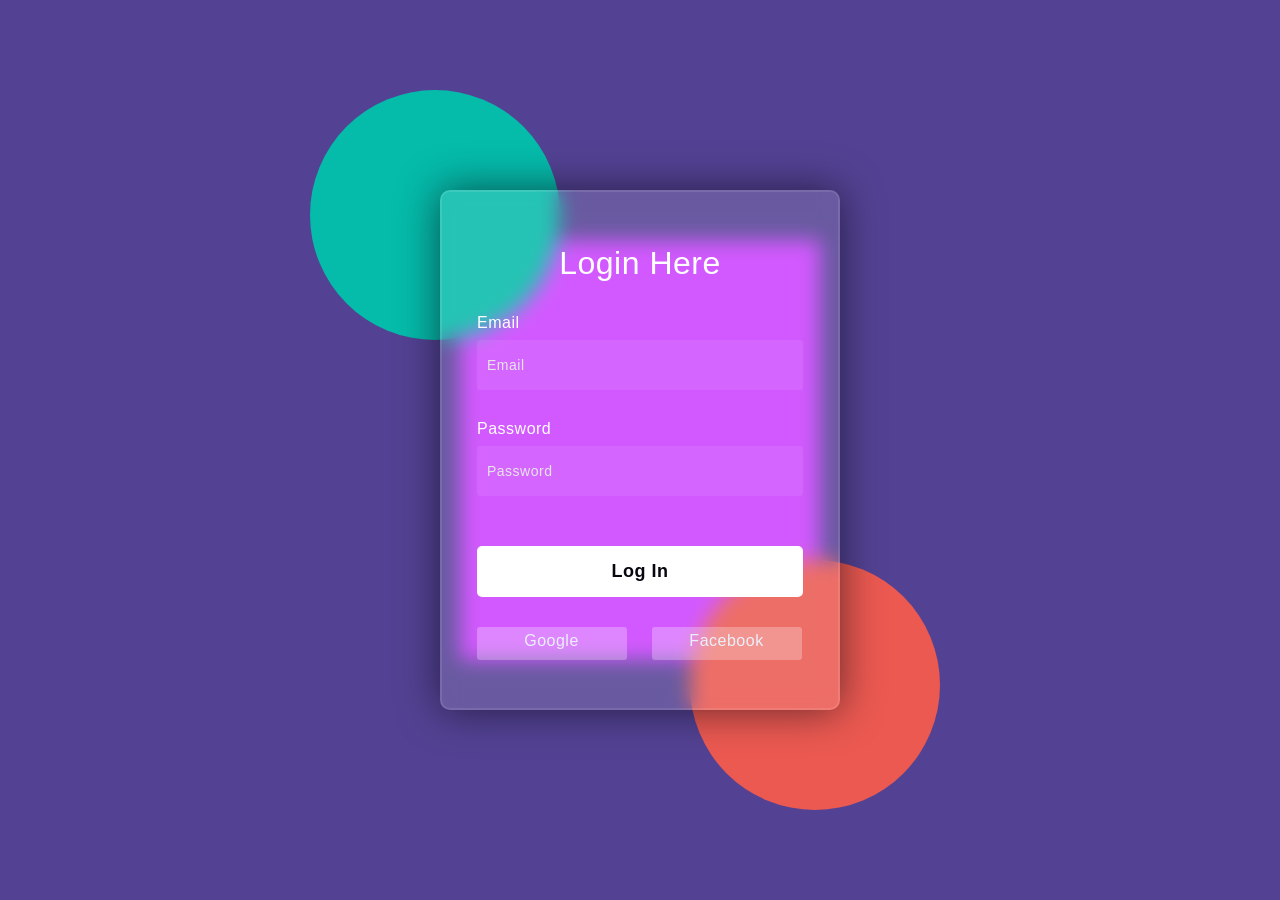
<file: login.html>
<!DOCTYPE html>
<html lang="en">
<head>
    <meta charset="UTF-8">
    <meta name="viewport" content="width=device-width, initial-scale=1.0">
    <title>Login Page</title>
    <link rel="stylesheet" href="styles.css">
</head>
<body>
    <div class="background">
        <div class="shape"></div>
        <div class="shape"></div>
    </div>
    
    <!-- Login Form -->
    <form id="login-form">
        <h3>Login Here</h3>
        <label for="email">Email</label>
        <input type="email" placeholder="Email" id="email" name="email" required>
        <label for="password">Password</label>
        <input type="password" placeholder="Password" id="password" name="password" required>
        <button id="loginButton" type="submit">Log In</button>
        <div class="social">
            <div class="go"><i class="fab fa-google"></i> Google</div>
            <div class="fb"><i class="fab fa-facebook"></i> Facebook</div>
        </div>
    </form>

    <!-- Error message and registration link will be dynamically inserted here -->
    <div id="error-message"></div>
    <div id="registration-link"></div>

    <script>
        // Redirect to portfolio.html when login button is clicked
        document.getElementById('login-form').addEventListener('submit', function(e) {
            e.preventDefault(); // Prevent form submission (page reload)

            // Redirect to portfolio.html
            window.location.href = 'portfolio.html'; 
        });
    </script>
</body>
</html>
</file>
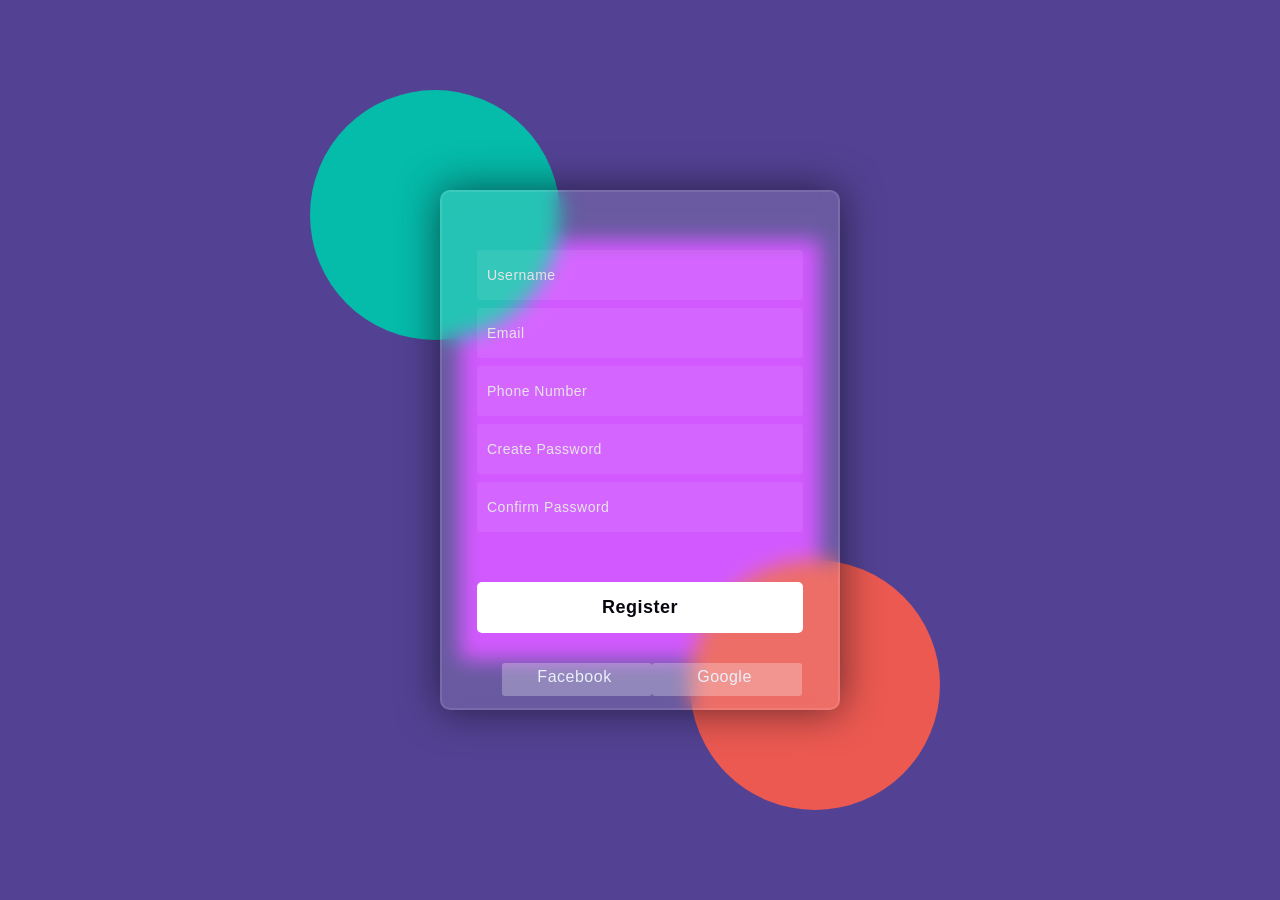
<file: register.html>
<!DOCTYPE html>
<html lang="en">
<head>
    <meta charset="UTF-8">
    <meta name="viewport" content="width=device-width, initial-scale=1.0">
    <title>Registration Page</title>
    <link rel="stylesheet" href="styles.css"> <!-- Replace with your static file path -->
    <script src="scripts.js"></script> <!-- Replace with your static file path -->
</head>
<body>
    <div class="background">
        <div class="shape"></div>
        <div class="shape"></div>
    </div>
    <form id="registerForm" action="/register" method="post">
        <div class="row">
            <input type="text" name="username" placeholder="Username" class="login-input">
            <input type="email" name="email" placeholder="Email" class="login-input">
        </div>
        <input type="tel" name="phone" placeholder="Phone Number" class="login-input">
        <div class="row">
            <input type="password" name="password" placeholder="Create Password" class="login-input">
            <input type="password" name="confirm_password" placeholder="Confirm Password" class="login-input">
        </div>
        <button type="submit">Register</button>
        <div class="social">
            <div class="fb">Facebook</div>
            <div>Google</div>
        </div>
    </form>
    <!-- Popup for displaying flash messages -->
    <div id="depositPopup" class="popup" style="display: none;">
        <div class="popup-content">
            <p id="message">REQUEST SENT!</p>
        </div>
    </div>
    <!-- Flash Messages Section -->
    <div id="flashMessages" style="display: none;">
        <div class="alert">Sample Flash Message</div>
    </div>
</body>
</html>
</file>
<file: styles.css>
/* styles.css */
html {
    height: 100%;
    overflow: hidden;
    width: 100%;
}

body {
    height: 100%;
    overflow-x: hidden;
    overflow-y: auto;
    width: 100%;
}



body {
    background: linear-gradient(to top, #c471f5 0%, #fa71cd 100%);
    color: #FFFFFF; /* Ensure text is readable against the dark background */
    font-family: Arial, sans-serif;
    margin: 0;
    padding: 0;
    height: 100vh; /* Ensure the gradient covers the full viewport height */
}

.navbar {
    position: fixed;
    top: 0;
    left: 0;
    width: 100%;
    z-index: 1000; /* Ensure it's above other content */
    background-color: #262626; /* Darker shade for the navbar */
    display: flex;
    justify-content: space-between;
    align-items: center;
    padding: 20px;
}

.navbar a, .navbar button {
    color: #FFFFFF;
    text-decoration: none;
    margin-right: 15px;
}

.nav-item {
    display: inline-block;
    padding: 10px 20px;
    background-color: #673AB7;
    color: #FFFFFF;
    text-decoration: none;
    border-radius: 5px;
    transition: background-color 0.3s ease;
}

.nav-item:hover {
    background-color: #512DA8; /* Darker purple on hover */
}

.register-button {
    background-color: #673AB7; /* Purple background */
    color: #FFFFFF; /* White text */
    /* Add other styles as needed */
}


.btn {
    background-color: #673AB7; /* Purple theme */
    color: #FFFFFF;
    border: none;
    padding: 10px 20px;
    cursor: pointer;
    transition: background-color 0.3s ease;
}

.btn:hover {
    background-color: #512DA8; /* Darker purple on hover */
}

/* Home section */
#home {
    position: relative;
    width: 100%;
    height: 100vh; /* Adjust as needed */
    overflow: hidden;
    padding-top: 60px; /* Adjust based on the height of your menu bar */
}

.overlay {
    position: absolute;
    top: 0;
    left: 0;
    width: 100%;
    height: 100%;
    background: rgba(0, 0, 0, 0.5); /* Semi-transparent black overlay */
    display: flex;
    justify-content: center;
    align-items: center;
    flex-direction: column;
}

#myVideo {
    position: absolute;
    top: 0;
    left: 0;
    width: 100%;
    height: 100%;
    object-fit: cover; /* Ensure the video covers the entire area */
    z-index: -1; /* Ensure the video is behind the content */
}

.content {
    color: #fff;
    text-align: center;
    z-index: 1;
}

.content h1, .content h2 {
    margin: 0;
}

/* About Us section */
#about {
    background-color: #663dff;
    background-image: linear-gradient(319deg, #663dff 0%, #aa00ff 37%, #cc4499 100%);
    color: #FFFFFF; /* Ensure text is readable against the dark background */
    height: 100vh; /* Adjust as needed */
    padding: 40px 0; /* Adjust as needed */
}


.container {
    max-width: 960px;
    margin: 0 auto;
    padding: 0 15px;
}

.about-container {
    display: flex;
    flex-direction: column;
    align-items: center;
    justify-content: center;
    padding: 40px 0;
}

.about-heading {
    text-align: center;
    margin-bottom: 20px;
}

.about-content {
    display: flex;
    justify-content: space-between;
    align-items: center;
    width: 100%;
    max-width: 960px; /* Adjust as needed */
    margin: 0 auto;
}

.about-content p {
    flex: 1;
    margin-right: 20px;
}

.about-video {
    flex: 1;
    max-width: 50%; /* Adjust as needed */
}
/* Define the zoom-in animation */
@keyframes zoomIn {
    from {
        opacity: 0;
        transform: scale(0.5);
    }
    to {
        opacity: 1;
        transform: scale(1);
    }
}

/* Define the floating animation */
@keyframes float {
    0% {
        transform: translateY(0);
    }
    50% {
        transform: translateY(-10px);
    }
    100% {
        transform: translateY(0);
    }
}
.about-heading, .about-content p {
    animation: zoomIn 1s ease-out;
}

.about-video {
    animation: float 2s ease-in-out infinite;
}
.animate .about-heading, .animate .about-content p {
    animation: zoomIn 1s ease-out forwards;
}

.animate .about-video {
    animation: float 2s ease-in-out infinite;
}

/*CONATCT US */
body {
    font-family: Arial, sans-serif;
    color: #333;
    background: #101224;
}

/*---------------------------INFO SECTION -----------------------------------------*/
#gradient-section {
    background-color: #663dff;
    background-image: linear-gradient(319deg, #663dff 0%, #aa00ff 37%, #cc4499 100%);    /* Additional styling as needed */
    color: whitesmoke;
    padding-bottom: 50px;
    padding-top: 150px;
}

.container-258 {
    display: flex;
    flex-direction: row;
    box-sizing: border-box;
  }

  .container-265 {
    margin: 0 4.6px 9px 0;
    display: flex;
    flex-direction: row;
    justify-content: space-between;
    width: 1229.2px;
    box-sizing: border-box;
  }

  .container-257 {
    display: flex;
    flex-direction: row;
    box-sizing: border-box;
  }

  .container-249 {
    display: flex;
    flex-direction: row;
    box-sizing: border-box;
  }

  .container-255 {
    margin: 0 23.7px 135.5px 0;
    display: flex;
    flex-direction: row;
 
 
    box-sizing: border-box;
  }

  .section-150000 {
    margin: 8px 0 4px 0;
    display: inline-block;
    overflow-wrap: break-word;
    font-family: 'Roboto';
    font-weight: 700;
    font-size: 36px;
    line-height: 1;
    color: whitesmoke;
    padding-left: 40px;
  }

  .section-150 {
    margin: 8px 0 4px 0;
    display: inline-block;
    overflow-wrap: break-word;
    font-family: 'Roboto';
    font-weight: 700;
    font-size: 36px;
    line-height: 1;
    color: whitesmoke;
  }

  .section-60 {
    margin: 8px 0 4px 0;
    display: inline-block;
    overflow-wrap: break-word;
    font-family: 'Roboto';
    font-weight: 700;
    font-size: 36px;
    line-height: 1;
    color: whitesmoke;
  }

  .section-15000000 {
    margin: 8px 0 4px 0;
    display: inline-block;
    overflow-wrap: break-word;
    font-family: 'Roboto';
    font-weight: 700;
    font-size: 36px; /* Match the font size of .section-150000 */
    line-height: 1;
    color: whitesmoke;
    padding-left: 40px; /* Adjust padding as needed */
}


  .section-solutions-deployed-worldwide {
    
    margin-right: 12px;
    width: 350.4px;
    overflow-wrap: break-word;
    font-family: 'Roboto';
    font-weight: 400;
    font-size: 16px;
    line-height: 1.5;
    color: whitesmoke;
    padding-left: 80px;
  }

  .section-partners-worldwide {
    margin-right: 12px;
    width: 350.4px;
    overflow-wrap: break-word;
    font-family: 'Roboto';
    font-weight: 400;
    font-size: 16px;
    line-height: 1.5;
    color: whitesmoke;
    padding-left: 65px;
  }

  .section-countries {
    margin-right: 12px;
    width: 350.4px;
    overflow-wrap: break-word;
    font-family: 'Roboto';
    font-weight: 400;
    font-size: 16px;
    line-height: 1.5;
    color: whitesmoke;
    padding-left: 45px;
  }

  .section-people-impacted {
    margin: 8px 0 4px 0;
    display: inline-block;
    overflow-wrap: break-word;
    font-family: 'Roboto';
    font-weight: 400;
    font-size: 17px; /* Match the font size of .section-solutions-deployed-worldwide */
    line-height: 1.5;
    color: whitesmoke;
    padding-left: 40px; /* Adjust padding as needed */
}


/* Contact Section */
.contact-container {
    display: flex;
    flex-direction: column; /* Stack elements vertically */
    align-items: center; /* Center items horizontally */
    justify-content: center; /* Center items vertically */
    max-width: 1200px;
    margin: 0 auto;
    padding: 20px;
}

.contact-heading {
    margin-bottom: 20px; /* Add some space between the heading and the map */
    color: #FFFFFF;
}

.image-address-container {
    display: flex; /* Use Flexbox for layout */
    justify-content: space-between; /* Align items to the left and right */
    width: 100%; /* Ensure the container takes full width */
    max-width: 1200px; /* Adjust as needed */
    padding: 20px; /* Add some padding around the container */
}

.world-map-container {
    flex: 1; /* Take up all available space on the left */
    max-width: 50%; /* Adjust as needed */
    position: relative;
}

.world-map {
    width: 100%;
    height: auto;
}

.contact-info {
    flex: 1; /* Take up all available space on the right */
    max-width: 50%; /* Adjust as needed */
    padding-left: 250px; /* Add spacing between the map and contact info */
    color: #FFFFFF; /* Ensure text color is white for better contrast */
}

/* ---------------------LOGIN PAGE --------------------------*/
.login-button {
    display: inline-block;
    padding: 10px 20px;
    background-color: #673AB7;
    color: #FFFFFF;
    text-decoration: none;
    border-radius: 5px;
    transition: background-color 0.3s ease;
}

.login-button:hover {
    background-color: #512DA8;
}

*,
*:before,
*:after{
    padding: 0;
    margin: 0;
    box-sizing: border-box;
}
body{
    background-color: #534293;
}
.background{
    width: 360px;
    height: 420px;
    position: absolute;
    transform: translate(-50%,-50%);
    left: 50%;
    top: 50%;
    background-color: #cc41ff ;
}
.background .shape{
    height: 250px;
    width: 250px;
    position: absolute;
    border-radius: 50%;
}

.shape:first-child{
    background: #05bbaa;
    left: -150px;
    top: -150px;
}
.shape:last-child{
    background: #eb5951;
    right: -120px;
    bottom: -150px;
}

form{
    height: 520px;
    width: 400px;
    background-color: rgba(255,255,255,0.13);
    position: absolute;
    transform: translate(-50%,-50%);
    top: 50%;
    left: 50%;
    border-radius: 10px;
    backdrop-filter: blur(10px);
    border: 2px solid rgba(255,255,255,0.1);
    box-shadow: 0 0 40px rgba(8,7,16,0.6);
    padding: 50px 35px;
}

form *{
    font-family: 'Poppins',sans-serif;
    color: #ffffff;
    letter-spacing: 0.5px;
    outline: none;
    border: none;
}

form h3{
    font-size: 32px;
    font-weight: 500;
    line-height: 42px;
    text-align: center;
}

label{
    display: block;
    margin-top: 30px;
    font-size: 16px;
    font-weight: 500;
}
input{
    display: block;
    height: 50px;
    width: 100%;
    background-color: rgba(255,255,255,0.07);
    border-radius: 3px;
    padding: 0 10px;
    margin-top: 8px;
    font-size: 14px;
    font-weight: 300;
}
::placeholder{
    color: #e5e5e5;
}
button{
    margin-top: 50px;
    width: 100%;
    background-color: #ffffff;
    color: #080710;
    padding: 15px 0;
    font-size: 18px;
    font-weight: 600;
    border-radius: 5px;
    cursor: pointer;
}

.social{
    margin-top: 30px;
    display: flex;
  }
  .social div{
    width: 150px;
    border-radius: 3px;
    padding: 5px 10px 10px 5px;
    background-color: rgba(255,255,255,0.27);
    color: #eaf0fb;
    text-align: center;
  }
  .social div:hover{
    background-color: rgba(255,255,255,0.47);
  }
  .social .fb{
    margin-left: 25px;
  }
  .social i{
    margin-right: 4px;
  }

  /* ---------------------------PORTFOLIO PAEG ----------------------------------------------------*/
  /* Ensure the background color for the portfolio page is applied */
  .portfolio-page {
    background-color: #534293;
}

/* Navbar styling */
.portfolio-navbar {
    position: fixed;
    top: 0;
    left: 0;
    width: 100%;
    z-index: 1000; /* Ensure it's above other content */
    background-color: #262626; /* Darker shade for the navbar */
    display: flex;
    justify-content: space-between;
    align-items: center;
    padding: 20px;
}

.portfolio-navbar a, .portfolio-navbar button {
    color: #FFFFFF;
    text-decoration: none;
    margin-right: 15px;
}

.portfolio-navbar .nav-item {
    display: inline-block;
    padding: 10px 20px;
    background-color: #673AB7;
    color: #FFFFFF;
    text-decoration: none;
    border-radius: 5px;
    transition: background-color 0.3s ease;
}

.portfolio-navbar .nav-item:hover {
    background-color: #512DA8; /* Darker shade on hover */
}

/* Button styling */
.portfolio-btn {
    display: inline-block;
    padding: 10px 20px;
    background-color: #673AB7;
    color: #FFFFFF;
    text-decoration: none;
    border-radius: 5px;
    transition: background-color 0.3s ease;
}

.portfolio-btn:hover {
    background-color: #512DA8; /* Darker purple on hover */
}

/* User details styling */
.user-details {
    padding-top: 80px; /* Adjust based on the height of your navbar */
}

/* Ensure the body padding is applied correctly */
body.portfolio-page {
    padding-top: 80px; /* Adjust based on the height of your navbar */
    margin: 0;
    padding: 0;
    background-color: #534293; /* Ensure this is the desired background color */
}

/* User info styling */
.user-info {
    display: flex;
    align-items: center; /* Vertically align items in the center */
}

.user-info img {
    width: 250px; /* Increase the size of the user photo */
    height: 250px; /* Maintain aspect ratio */
    border-radius: 50%; /* Make the photo circular */
    margin-right: 20px; /* Add some space between the photo and text */
}

.user-text {
    display: flex;
    flex-direction: column; /* Stack text elements vertically */
    color: #FFFFFF;
    
}

/* Style for the new section */
/* Style for the "Hello Username" section */
.hello-username-section {
    background-color: #262626; /* Background color similar to the navbar */
    color: #FFFFFF; /* Text color */
    padding: 20px; /* Padding around the text */
    text-align: center; /* Center the text */
    width: 100%; /* Ensure it spans the full width */
    box-sizing: border-box; /* Include padding and border in the element's total width and height */
    margin-bottom: 30px; /* Adds space below the section */
}

.hello-username-section h2 {
    margin: 0; /* Remove default margin */
    text-decoration: underline; /* Add an underline */
    text-decoration-color: #FFFFFF; /* Underline color */
    text-decoration-thickness: 2px; /* Underline thickness */    
}

/* Style for the "Investments" section */
.investments-section {
    text-align: center;
    margin-bottom: 30px; /* Increased space below the section */
}

/* Style for the "Watchlist" section */
.watchlist-section {
    text-align: center;
    margin-bottom: 30px; /* Increased space below the section */
}

/* Style for the "Company Profile" section */
.company-profile-section {
    text-align: center;
    margin-bottom: 30px; /* Increased space below the section */
}

/* Style the investments, watchlist, and company profile tables */
.investments-table, .watchlist-table, .company-profile-table {
    margin: 0 auto; /* Center the table */
    border-collapse: collapse;
    width: 80%; /* Adjust width as needed */
    box-shadow: 0 4px 8px 0 rgba(0,0,0,0.2), 0 6px 20px 0 rgba(0,0,0,0.19); /* 3D effect */
}

/* Style the table headers and rows */
.investments-table th, .investments-table td, .watchlist-table th, .watchlist-table td, .company-profile-table th, .company-profile-table td {
    border: 1px solid #ddd;
    padding: 8px;
    text-align: left;
}

/* Change text color to white */
.investments-table th, .investments-table td, .watchlist-table th, .watchlist-table td, .company-profile-table th, .company-profile-table td {
    color: #FFFFFF;
}

/* Optional: Add a background color to the table headers */
.investments-table th, .watchlist-table th, .company-profile-table th {
    background-color: #4CAF50;
}

.balance-section {
    background-color: #f0f0f0; /* Light grey background */
    box-shadow: 0 4px 8px 0 rgba(0,0,0,0.2); /* Shadow effect */
    padding: 20px;
    margin-top: 20px;
    border-radius: 5px; /* Optional: rounded corners */
}


.scrolling-banner{
    color: whitesmoke;
    margin-top: 100px;
}

.popup {
    position: fixed;
    bottom: 0;
    left: 0;
    right: 0;
    background-color: rgba(0, 0, 0, 0.5);
    display: none;
    justify-content: center;
    align-items: center;
    height: 100%;
}

.popup-content {
    background-color: #fff;
    padding: 20px;
    border-radius: 10px;
    text-align: center;
    box-shadow: 0 0 10px rgba(0, 0, 0, 0.25);
    animation: slideUp 0.5s ease-out forwards;
}

@keyframes slideUp {
    0% {
        transform: translateY(100%);
    }
    100% {
        transform: translateY(0);
    }
}

.add-button {
    background-color: whitesmoke; /* Green */
    border: none;
    color: black;
    padding: 5px 10px;
    text-align: center;
    text-decoration: none;
    display: inline-block;
    font-size: 16px;
    margin: 4px 2px;
    cursor: pointer;
}

.add-button:hover {
    background-color: whitesmoke;
}

.deposit-container {
    text-align: left; /* Aligns the button to the left */
    margin-top: 30px; /* Adds some space above the button */
    padding-bottom: 30px;
    margin-left: 750px;
}

.deposit-btn {
    background-color: white; /* White background */
    color: black; /* Black text */
    border: none; /* Removes default button border */
    padding: 10px 20PX; /* Adjust padding to fit the text */
    font-size: 16px; /* Font size */
    cursor: pointer; /* Cursor style */
    box-shadow: 0 3px 10px rgba(0, 0, 0, 0.2); /* Shadow effect */
    transition: all 0.3s ease; /* Transition for hover effect */
    position:relative; /* Positioning for 3D effect */
    overflow: hidden; /* Hide overflow for 3D effect */
    display:inline-block; /* Allows the button to fit its content */
    width: fit-content;
    text-align: center; /* Aligns the text to the left */
    margin: 4px 2px;
}


/* -----------------------------------REGISTRATION PAGE ----------------------------------------*/
.popup1 {
    position: fixed;
    top: 0;
    left: 0;
    width: 100%;
    height: 100%;
    background-color: rgba(0, 0, 0, 0.5);
    display: flex;
    justify-content: center;
    align-items: center;
    opacity: 0;
    transform: translateY(-100%);
    transition: opacity 0.3s, transform 0.3s;
    color: whitesmoke;
}

.popup1.show {
    opacity: 1;
    transform: translateY(0);
    color: whitesmoke;
}

.pop-content {
    background-color: white;
    padding: 20px;
    border-radius: 5px;
    text-align: center;
    color: whitesmoke;
}

#linechart {
    display: block;
    margin-left: auto;
    margin-right: auto;
}
</file>
